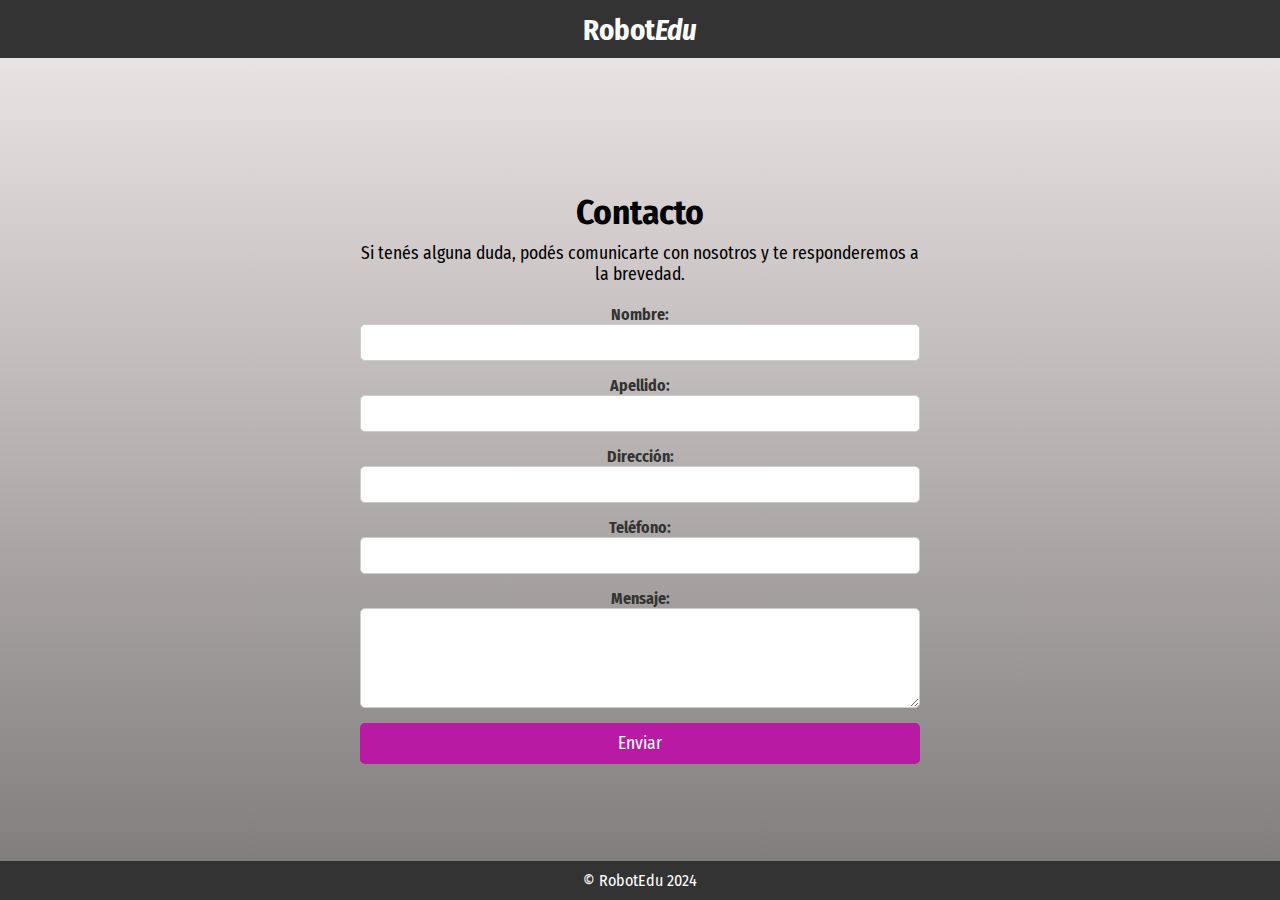
<file: contacto.html>
<!DOCTYPE html>
<html lang="en">

<head>
  <meta charset="UTF-8">
  <meta name="viewport" content="width=device-width, initial-scale=1.0">
  <title>RobotEdu-Contacto</title>
  <link rel="icon" type="image/x-icon" href="img/icon.ico">
  <link rel="stylesheet" href="contacto.css">
  <link rel='icon' href="img/icono.png" type="image/png">
  <link rel="preconnect" href="https://fonts.googleapis.com">
  <link rel="preconnect" href="https://fonts.gstatic.com" crossorigin>
  <link
    href="https://fonts.googleapis.com/css2?family=Fira+Sans+Condensed:ital,wght@0,100;0,200;0,300;0,400;0,500;0,600;0,700;0,800;0,900;1,100;1,200;1,300;1,400;1,500;1,600;1,700;1,800;1,900&display=swap"
    rel="stylesheet">

</head>

<body>
  <header>
    <nav class="navbar">
      <h1><a href="index.html">Robot<i>Edu</i></a></h1>
    </nav>
  </header>
  <main>
    <section id="contacto">
      <h2>Contacto</h2>
      <p>Si tenés alguna duda, podés comunicarte con nosotros y te responderemos a la brevedad.</p>
      <form action="https://formspree.io/f/myzygvlr" method="POST">
        <label> Nombre:<input type="nombre" name="nombre" required></label>
        <label> Apellido:<input type="apellido" name="apellido" required></label>
        <label> Dirección:<input type="direccion" name="direccion" required></label>
        <label> Teléfono:<input type="telefono" name="telefono" required></label>
        <label>Mensaje: <textarea name="message" required></textarea></label>
        <button type="submit">Enviar</button>
      </form>
    </section>
  </main>

  <footer>
    <div class="container">
      <p>&copy; RobotEdu 2024</p>
    </div>
  </footer>
</body>

</html>
</file>
<file: contacto.css>
* {
    margin: 0;
    padding: 0;
    box-sizing: border-box;
    /* el tamaño de caja se va a mantener estable, no importa si se le añade un padding, el tamaño de caja se quedará con el tamaño indicado y el padding crecerá hacia adentro */

}

/* Estilos generales */
* {
    margin: 0;
    padding: 0;
    box-sizing: border-box;
    font-family: 'Fira Sans Condensed', sans-serif;
  }
  
  /* Fondo de la página */
  body {
    background: linear-gradient(180deg, #e0e0e0, #c0c0c0);
    display: flex;
    flex-direction: column;
    min-height: 100vh;
  }
  
  /* Header */
  header {
    background-color: #333;
    color: #fff;
    padding: 10px 0;
    text-align: center;
  }
  
  header h1 a {
    color: #fff;
    text-decoration: none;
    font-size: 1.8rem;
  }
  

/* Estilos generales */
* {
    margin: 0;
    padding: 0;
    box-sizing: border-box;
    font-family: 'Fira Sans Condensed', sans-serif;
  }
  
  /* Fondo de la página */
  body {
    background: linear-gradient(180deg, #f0eaea, #7e7979);
    display: flex;
    flex-direction: column;
    min-height: 100vh;
  }
  
  /* Header */
  header {
    background-color: #333;
    color: #fff;
    padding: 10px 0;
    text-align: center;
  }
  
  header h1 a {
    color: #fff;
    text-decoration: none;
    font-size: 1.8rem;
  }
  
  /* Main section */
  main {
    flex-grow: 1;
    display: flex;
    justify-content: center;
    align-items: center;
    padding-top: 35px;
  }
  
  #contacto {
    width: 100%;
    max-width: 600px;
    padding: 20px;
    text-align: center;
  }
  
  #contacto h2 {
    font-size: 2rem;
    margin-bottom: 10px;
  }
  
  #contacto p {
    font-size: 1.1rem;
    margin-bottom: 20px;
  }
  
  /* Formulario */
  form {
    display: flex;
    flex-direction: column;
    gap: 15px;
  }
  
  form label {
    display: flex;
    flex-direction: column;
    font-weight: bold;
    color: #333;
  }
  
  form input,
  form textarea {
    padding: 8px;
    border-radius: 5px;
    border: 1px solid #ccc;
    font-size: 1rem;
    width: 100%;
  }
  
  form textarea {
    resize: vertical;
    min-height: 100px;
  }
  
  form button {
    padding: 10px;
    font-size: 1rem;
    color: #fff;
    background-color: #b81aa3;
    border: none;
    border-radius: 5px;
    cursor: pointer;
    transition: background-color 0.3s ease;
  }
  
  form button:hover {
    background-color: #a04589;
  }
  
  /* Footer */
  footer {
    background-color: #333;
    color: #fff;
    text-align: center;
    padding: 10px 0;
  }
  
  /* Media Queries */
  @media (max-width: 560px) {
    #contacto {
      padding: 10px;
    }
    #contacto h2 {
      font-size: 1.5rem;
    }
    form button {
      font-size: 0.9rem;
    }
  }
  
  @media (min-width: 560px) and (max-width: 850px) {
    #contacto h2 {
      font-size: 1.8rem;
    }
    form button {
      font-size: 1rem;
    }
  }
  
  @media (min-width: 850px) {
    #contacto h2 {
      font-size: 2.2rem;
    }
    form button {
      font-size: 1.1rem;
    }
  }
</file>
